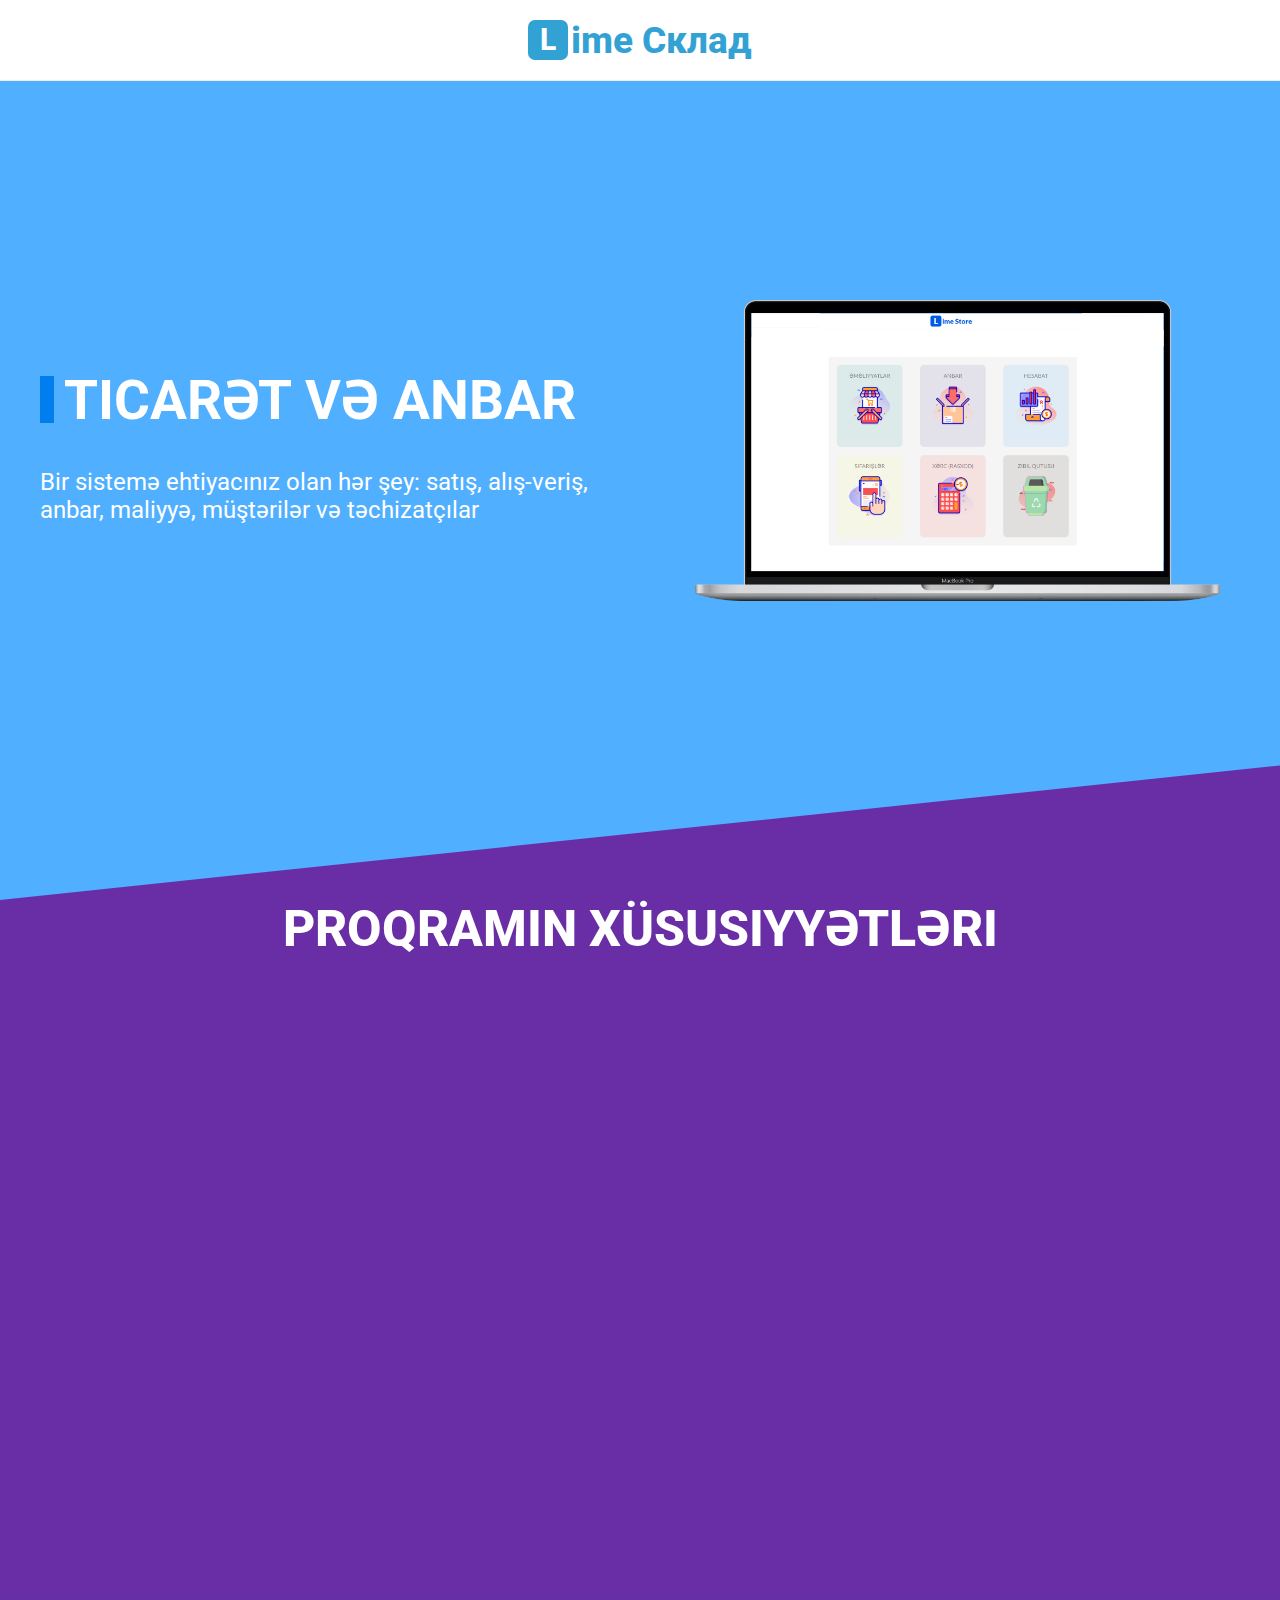
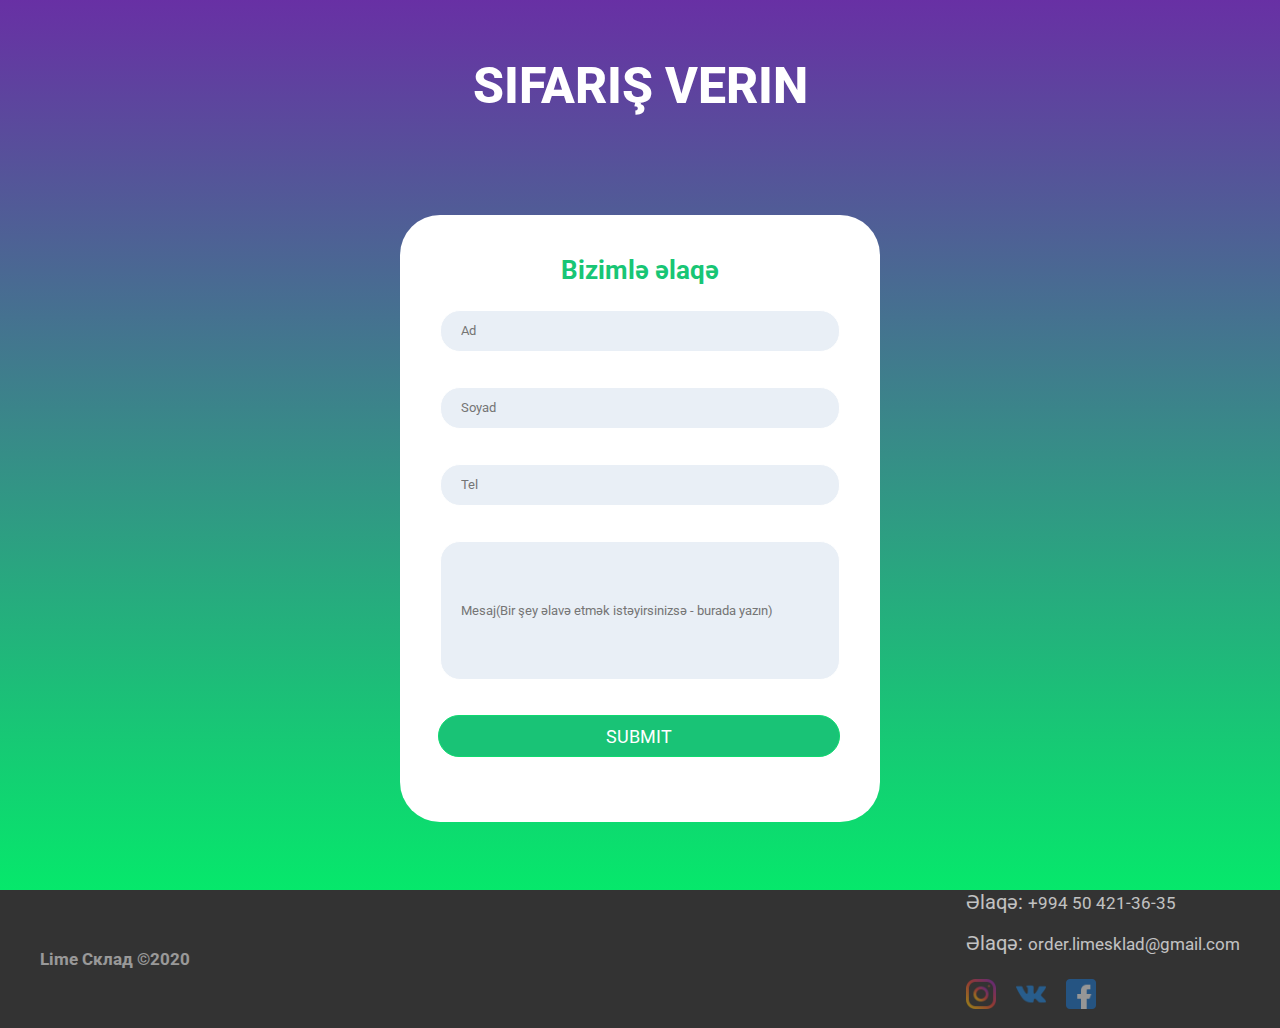
<file: index.html>
<!DOCTYPE html>
<html>
<head>
	<title>Lime Sklad - Satış proqramı</title>
	<meta charset="utf-8">
	<meta lang="az-AZ">
	<meta name="viewport" content="width=device-width, initial-scale=1">
	<meta name="description" content="Satış proqramı. Ticarət və anbar. Bir sistemə ehtiyacınız olan hər şey: satış, alış-veriş, anbar, maliyyə, müştərilər və təchizatçılar ">
	<meta property="og:locale" content="az_AZ">
	<meta property="og:type" content="article">
	<meta property="og:title" content="Lime Sklad - Satış proqramı">
	<meta name="keywords" content="Satış proqramı, Ticarət proqramı, satis proqrami, muhasibat proqrami, muhasibat proqramı, lime Satış proqramı" />
	<meta property="og:description" content="Satış proqramı. Ticarət və anbar. Bir sistemə ehtiyacınız olan hər şey: satış, alış-veriş, anbar, maliyyə, müştərilər və təchizatçılar">
	<link href="https://fonts.googleapis.com/css?family=Roboto:100,100i,300,300i,400,400i,500,500i,700,700i,900,900i&display=swap&subset=cyrillic,cyrillic-ext,latin-ext" rel="stylesheet">
	<link rel="stylesheet" type="text/css" href="css/style.css">
	<link rel="stylesheet" type="text/css" href="css/resp.css">
	<link rel="stylesheet" type="text/css" href="css/animate.css">
	<script src="js/jquery-3.3.1.min.js"></script>
	<script src="js/function.js"></script>
	<script src="js/wow.min.js"></script>
    <script src="js/wow.min.js"></script>
    <script>
    new WOW().init();
    </script>
	<!-- Yandex.Metrika counter -->
	<script type="text/javascript" >
	   (function(m,e,t,r,i,k,a){m[i]=m[i]||function(){(m[i].a=m[i].a||[]).push(arguments)};
	   m[i].l=1*new Date();k=e.createElement(t),a=e.getElementsByTagName(t)[0],k.async=1,k.src=r,a.parentNode.insertBefore(k,a)})
	   (window, document, "script", "https://mc.yandex.ru/metrika/tag.js", "ym");

	   ym(57608671, "init", {
	        clickmap:true,
	        trackLinks:true,
	        accurateTrackBounce:true
	   });
	</script>
	<noscript><div><img src="https://mc.yandex.ru/watch/57608671" style="position:absolute; left:-9999px;" alt="" /></div></noscript>
	<!-- /Yandex.Metrika counter -->    
	<script type="text/javascript">var submitted=false;</script>
<script type="text/javascript">
$('.submit_form').on('submit', function(e) {
  $('.form_succes_overlay').fadeIn().attr("style", "display: flex;");
  });
</script>
</head>
<body>
	<header class="header">
		<div class="container">
			<div class="header_nav_wrp">
				<div class="header_nav_logo"><a href="index.html" class="header_logo"><span class="header-logo-bold-style">L</span>ime Склад</a></div>
			</div>
		</div>
	</header>
	<!-- top header content -->
	<section class="header_section">
		<div class="section_skew"></div>
		<div class="fist_section_bcg section_bcg"></div>
		<div class="container">
			<div class="sec_hdr_sec">
				<div class="fist_sec_min">
					<div class="first_sec_left_block">
						<div class="fs_block_hdr wow slideInLeft">
							<h1>Ticarət və anbar</h1>
						</div>
						<div class="fs_block_description wow slideInRight">
							<p>Bir sistemə ehtiyacınız olan hər şey: satış, alış-veriş, anbar, maliyyə, müştərilər və təchizatçılar</p>
						</div>
					</div>
				</div>
			</div>
		</div>
	</section>

	<!-- main content -->
	<section class="section_opportunities">
		<div class="container">
			<div class="opportunites_hdr">
				<h1 class="section_header">Proqramın xüsusiyyətləri</h1>
			</div>
			<div class="opportunites_list_wrp">
				<div class="opportunites_list_box wow slideInUp" data-wow-offset="10">
					<div class="opportunites_icon"><img src="img/analytics.png" alt="Satış proqramı interfeysı"></div>
					<div class="opportunites_list">
						<h1>Intuitiv interfeys</h1>
						<p class="opportunites_content">Lime Склад ilə işləmək xüsusi bilik və uzun təlim tələb etmir. İşçiləri sistemlə işləməyə öyrətmək üçün 15 dəqiqə kifayətdir</p>
					</div>
				</div>
				<div class="opportunites_list_box wow slideInUp" data-wow-offset="10">
					<div class="opportunites_icon"><img src="img/analytics2.png" alt="Hesabat"></div>
					<div class="opportunites_list">
						<h1>Hesabat sistemi</h1>
						<p class="opportunites_content">Yaxşı hazırlanmış mühasibat sistemi. Həmişə mənfəətin artım dinamikasını izləyə bilərsiniz.</p>
					</div>
				</div>					
				<div class="opportunites_list_box wow slideInUp" data-wow-offset="10">
					<div class="opportunites_icon"><img src="img/shipping-and-delivery.png" alt="Anbar"></div>
					<div class="opportunites_list">
						<h1>Anbar</h1>
						<p class="opportunites_content">Anbar müxtəlif kateqoriyalı 1000-dən çox məhsul saxlaya bilər</p>
					</div>
				</div>
				<div class="opportunites_list_box wow slideInUp" data-wow-offset="10">
					<div class="opportunites_icon"><img src="img/rocket.png" alt="Satış proqramı Lime Start"></div>
					<div class="opportunites_list">
						<h1>Start</h1>
						<p class="opportunites_content">Proqramın güclü bir kompüterə ehtiyacı yoxdur. Proqram hətta büdcə noutbuklarında da əla işləyir.</p>
					</div>
				</div>
				<div class="opportunites_list_box wow slideInUp" data-wow-offset="10">
					<div class="opportunites_icon"><img src="img/cash.png" alt="Satış proqramın Qiyməti"></div>
					<div class="opportunites_list">
						<h1>Qiymət</h1>
						<p class="opportunites_content">Qiymətinizə görə kiçik biznesin avtomatlaşdırılması üçün geniş imkanlar əldə edirsiniz. Proqram nisbətən aşağı qiymətə malikdir, lakin eyni zamanda iş aparmaqda böyük üstünlüklər verir.</p>
					</div>
				</div>					
				<div class="opportunites_list_box wow slideInUp" data-wow-offset="10">
					<div class="opportunites_icon"><img src="img/mental.png" alt="İcma"></div>
					<div class="opportunites_list">
						<h1>İcma</h1>
						<p class="opportunites_content">Hər bir müştərinin proqramın inkişafında iştirak etmək imkanı var. Hər bir müştərinin istəklərini dinləyirik və daha da həyata keçiririk.</p>
					</div>
				</div>								
			</div>
		</div>
	</section>

	<section class="contact_section">
		<div class="container">
			<div class="contact_form_wrp">
				<div class="contact_header">
					<h1 class="section_header" style="color: #fff;">Sifariş verin</h1>
				</div>
				<div class="contact_form_box">
					<div class="contact_form_wpr_box">
						<form action="https://docs.google.com/forms/u/0/d/e/1FAIpQLSd7s5JkgClhs0eZ0JR5zU3MMRQwpO3xO07KrTSHhGSBCvnyyA/formResponse?" target="hidden_iframe" method="POST" id="mG61Hd" onsubmit="submitted=true;">
							<div class="contact_form">
								<h1>Bizimlə əlaqə</h1>
								<div class="contact_from_list">
									<input type="text" name="entry.1973949212" id="entry.1973949212" class="contact_input" required="required" placeholder="Ad">
								</div>
								<div class="contact_from_list">
									<input type="text" name="entry.2005620554" id="entry.2005620554" class="contact_input" required="required" placeholder="Soyad">
								</div>
								<div class="contact_from_list">
									<input type="tel" name="entry.277484263" id="entry.277484263" class="contact_input" required="required" placeholder="Tel">
								</div>																	
								<div class="contact_from_list">
									<input type="text" style="height: 137px;" name="entry.691582310" id="entry.691582310" class="contact_input" required="required" placeholder="Mesaj(Bir şey əlavə etmək istəyirsinizsə - burada yazın)"> 
								</div>
								<div class="contact_form_list_submit_btn_box">
									 <input type="submit" class="submit_form" value="Submit">
								</div>								
							</div>
						</form>
						<iframe name="hidden_iframe" id="hidden_iframe" style="display:none;" onload="if(submitted) {}"></iframe>	

						<div class="form_succes_overlay"><p>Tətbiq göndərildi. <br> Sizinlə əlaqə saxlayacaqlar</p><img src="img/tick.png"></div>					
					</div>
				</div>
			</div>
		</div>
	</section>
	<footer class="footer">
		<div class="container">
			<div class="footer_content">
				<div class="footer_left_side_content">
					<div class="footer_logo"><a href="index.html">Lime Склад ©2020</a></div>
				</div>
				<div class="footer_right_side_content">
					<div class="footer_contact_list_box">
						<div class="footer_contact_list">
							<a href="tel:+994504213635" class="footer_contact_link">
								əlaqə: <span>+994 50 421-36-35</span>
							</a>
						</div>
						<div class="footer_contact_list">
							<a href="mailto:order.limesklad@gmail.com" class="footer_contact_link">
								əlaqə: <span>order.limesklad@gmail.com</span>
							</a>
						</div>
						<div class="footer_contact_list">
							<div class="footer_contact_social_link_box">
								<div class="footr_social_link"><a href="/"><img src="img/instagram.png"></a></div>
								<div class="footr_social_link"><a href="/"><img src="img/vk.png"></a></div>
								<div class="footr_social_link"><a href="/"><img src="img/facebook.png"></a></div>
							</div>
						</div>						
					</div>
				</div>
			</div>
		</div>
	</footer>
</body>
</html>
</file>
<file: css/style.css>
* {
	margin: 0px;
	padding: 0px;
}

div {
	display: block;
}

a {
	text-decoration: none;
}

ul {
	list-style: none;
}

ul, li {
	font-size: 18px;
	line-height: 1.7;
	color: #333;
}

span {
	font-size: 14px;
	line-height: 1.46;
}

img {
	width: 100%;
	height: 100%;
}

html, body {
	width: 100%;
	height: 100%;
}

html {
  box-sizing: border-box;
}

*, *:before, *:after {
  box-sizing: inherit;
}

body{
    font-family: 'Roboto', sans-serif;
}

header {
    background: #fff;
    border-bottom: 1px solid #ededed;
    position: fixed;
    z-index: 2323;
    width: 100%;
    top: 0;
}

section {
	width: 100%;
	height: 100%;
	position: relative;
	/* display: flex; */
	/* justify-content: center; */
	/* align-items: center; */
	box-sizing: content-box;
}


.container {
	width: 1200px;
	margin: 0 auto;
}



.header_nav_wrp {
    display: flex;
    justify-content: center;
    align-items: center;
    width: 100%;
    height: 80px;
    transition: .5s;
}

.header_nav_logo {
	display: flex;
}


.header_logo {
    display: flex;
    font-size: 37px;
    color: #008bca;
    font-weight: 800;
    justify-content: center;
    align-items: center;
    opacity: 0.8;
    user-select: none;
    transition: .5s;
}

.header-logo-bold-style {
    height: 40px;
    width: 40px;
    display: flex;
    justify-content: center;
    align-items: center;
    font-size: 30px;
    /* background: #03a9f4; */
    color: #fff;
    border-radius: 7px;
    margin-right: 3px;
    background: #008bca;
}


.header_nav {
    margin-right: 10px;
    display: flex;
    justify-content: flex-end;
    align-items: center;
}

.section_background {
	position: absolute;
	z-index: -1;
	max-width: 960px;
	height: auto;
	display: flex;
	justify-content: center;
	align-items: center;
}

.first_section_background {
    filter: blur(5px);
}


.fist_section_bcg {
    background: url(../img/section_1_laptop_image.png) no-repeat center right;
    background-size: 41%;
    right: 60px;
    transform-origin: top left;
}

.section_bcg {
    width: 100%;
    height: 100%;
    position: absolute;
    z-index: 4;
}


.fist_sec_min {
    float: left;
    position: absolute;
    z-index: 10;
    display: flex;
    height: 100vh;
    align-items: center;
}

.header_section {
    /* background: #fff; */
    background: #692ea5;
}

/*
.fisrt_section:after {
    content: '';
    width: 100%;
    height: 135px;
    position: absolute;
    bottom: -96px;
    background: #ffffff;
    transform: skewY(-5deg);
    z-index: 3;
}
*/

.section_skew {
  position: absolute;
  top: 0;
  bottom: 0;
  right: 0;
  left: 0;
  width: 100%;
  height: 100%;
  background: #50afff;
  transform: skewY(-6deg);
  transform-origin: top left;
}


.first_sec_left_block {
    width: 600px;
    height: 300px;
    display: flex;
    flex-direction: column;
    justify-content: center;
}

.fs_block_hdr {
    margin-bottom: 30px;
    height: 47px;
    display: flex;
    align-items: center;
    border-left: 14px solid #007eed;
    padding-left: 10px;
}

.fs_block_hdr>h1 {
    font-size: 55px;
    font-weight: 700;
    color: #fff;
    text-transform: uppercase;
    display: block;
}

.fs_block_description {
    margin-top: 15px;
}
.fs_block_description>p {
    color: #fff;
    display: block;
    font-size: 24px;
}

.opportunites_icon {
	width: 80px;
	height: 80px;
}

.section_opportunities {
    background: #692ea5;
    display: flex;
    justify-content: center;
    align-items: center;
    height: auto;
}

.opportunites_list_wrp {
    display: flex;
    flex-wrap: wrap;
    justify-content: space-evenly;
}

.opportunites_list_box {
    /* width: 378px; */
    max-height: 200px;
    display: flex;
    flex-wrap: wrap;
    flex-direction: row;
    margin-bottom: 100px;
    /* margin-right: 18px; */
}

.opportunites_list {
    max-width: 295px;
    overflow: hidden;
    margin-left: 14px;
}

.opportunites_list>h1 {
    font-size: 27px;
    color: #fff;
    margin-bottom: 15px;
}

.opportunites_hdr {
    margin-bottom: 100px;
}

.section_header {
    display: block;
    font-size: 50px;
    text-align: center;
    text-transform: uppercase;
    color: #fff;
    font-weight: 800;
}

.opportunites_content {
    color: #d1d1d1;
    font-size: 17px;
    line-height: 1.4;
}



.contact_section_bcg {
	/* background-color: #1d9eaa; */
	/* background-image: url("../img/Confetti-Doodles.svg"); */
	/* background-attachment: fixed; */
}


.contact_section {
    height: 100vh;
    display: flex;
    align-items: center;
    background: linear-gradient(180deg, #692ea5, #06e86b);
}

.contact_form_wrp {
    z-index: 4;
    position: relative;
    display: flex;
    flex-direction: column;
    justify-content: center;
}

.contact_header {
    margin-bottom: 100px;    
}

.contact_form_box {
    max-width: 600px;
    padding: 40px;
    background: #fff;
    border-radius: 40px;
    margin: 0 auto;
    height: 400px;
    display: flex;
    flex-direction: column;
    align-items: center;
    justify-content: center;
    position: relative;
    height: auto;
    width: 400px;
    /* box-shadow: 2px 7px 12px 2px #014e55; */
}


/**.contact_form_info {
    position: absolute;
    top: 0;
    width: 100%;
    text-align: center;
    margin-top: 20px;
}
*/


.contact_form_info>p {
    color: #353535;
    font-size: 16px;
}

.contact_form_info>p>a {
    color: #50afff;
    font-size: 16px;
    margin-left: 3px;
    margin-right: 3px;
    font-weight: 500;
}

.contact_form_wpr_box {
    width: 100%;
    display: flex;
    align-items: center;
    position: relative;
}

.label {
    display: block;
    margin-bottom: 10px;
    font-size: 19px;
    font-weight: 400;
    color: #333;
}

.contact_from_list {
    width: 100%;
    height: auto;
    margin-bottom: 25px;
    display: flex;
}

.contact_input {
    display: block;
    width: 100%;
    padding: 0 20px;
    margin-bottom: 10px;
    background: #E9EFF6;
    line-height: 40px;
    border-width: 0;
    border-radius: 20px;
    font-family: 'Roboto', sans-serif;
    outline: 0;
    border: 1px solid #fff;
    transition: .5s;
}

.contact_input:focus {
    box-shadow: 0 0 0px 3px rgb(150, 194, 231);
    border: 1px solid #70beff;
    transition: .5s;
}


.contact_form {
    width: 100%;
    display: flex;
    flex-direction: column;
}


form {
    width: 100%;
}

.submit_form {
    display: block;
    float: right;
    width: 100%;
    height: 40px;
    border: 1px solid #0ed970;
    background: #19c376;
    color: #fff;
    font-size: 18px;
    text-transform: uppercase;
    border-radius: 25px;
    cursor: pointer;
    font-family: 'Roboto', sans-serif;
    outline: 0;
}

.form_succes_overlay {
    position: absolute;
    left: 0;
    top: 0;
    bottom: 0;
    right: 0;
    display: flex;
    width: 100%;
    height: 100%;
    background: #fff;
    justify-content: center;
    align-items: center;
    display: none;
}

.form_succes_overlay>img {
    display: flex;
    width: 100px;
    height: 100px;
}

.form_succes_overlay>p {
    position: absolute;
    font-size: 30px;
    text-align: center;
    font-weight: 600;
    color: #333;
}


.contact_form>h1 {
    text-align: center;
    font-size: 26px;
    color: #18c675;
    margin-bottom: 25px;
}

.contact_form_list_submit_btn_box {
    width: 100%;
    margin-bottom: 25px;
}

.footr_social_link>a>img {
    width: 30px;
    height: 30px;
}

.footer {
    width: 100%;
    height: auto;
    display: flex;
    justify-content: center;
    align-items: center;
    background: #333;
}

.footer_content {
    display: flex;
    justify-content: space-between;
    align-items: center;
}

.footer_logo>a {
    color: #fff;
    font-size: 17px;
    font-weight: 700;
    opacity: 0.5;
}

.footer_logo>a:hover {
    opacity: 1;
}

.footer_contact_list_box {
    display: flex;
    flex-direction: column;
}


.footer_contact_social_link_box {
    display: flex;
    margin-top: 7px;
}

.footr_social_link>a {
    display: block;
    opacity: 0.5;
    transition: .5s;
}

.footr_social_link>a:hover {
    transition: 0.5;
    opacity: 1;
}


.footer_right_side_content {
    /* width: 226px; */
}

.footer_contact_list {
    margin-bottom: 15px;
}

.footer_contact_list>a {
    color: #fff;
    font-size: 20px;
    text-transform: capitalize;
    opacity: 0.7;
}

.footer_contact_list>a:hover {
    opacity: 1;
}

.footer_contact_list>a>span {
    font-size: 17px;
    text-transform: none;
}

.footr_social_link {
    margin-right: 20px;
}
</file>
<file: css/resp.css>
@media screen and (max-width: 920px) {

	.container {
		width: 100%;
		margin: 0 auto;
	}

	.fist_sec_min {
		left: 0;
	}
	
	.section_bcg {
		display: none;
	}

    .first_sec_left_block {
    	width: 100%;
    	margin: 0 auto;
    	padding: 22px;
    }

    .fs_block_description {
    	margin-top: 30px;
    	
    }


    .opportunites_list_box {
    	/* margin-right: 0; */
    	justify-content: center;
    	max-height: 100%;
    }

    .contact_section {
    	width: 100%;
    	height: auto;
    	justify-content: center;
    	align-items: center;
    }
    .footer_content {
    	width: 100%;
    	flex-wrap: wrap;
    }

    .contact_form_wrp {
    	margin-bottom: 30px;
    }
}

@media screen and (max-width: 720px) {
	.fs_block_hdr>span {
		font-size: 44px;
	}

	.opportunites_hdr {
		width: 100%;
	}

	.opportunites_hdr>h1 {
		font-size: 33px;
		word-break: break-word;
	}
	
	.contact_form_box {
    	width: 100%;
    	padding: 15px;
    	max-width: -webkit-fill-available;
    	margin: 15px;
    }
    
    .opportunites_list_wrp {
    	padding: 15px;
    }

    .footer_left_side_content {
    	margin-bottom: 20px;
    	margin-top: 20px;
    }

    .footer_content {
    	justify-content: center;
    	flex-direction: column;
    }

    .footer_contact_list_box {
    	align-items: center;
    }

}

@media screen and (max-width: 480px) {

	.opportunites_list  {
		display: flex;
		flex-direction: column;
		justify-content: center;
		/* align-items: center; */
		margin-left: 0px;
		margin-top: 17px;
	}

	.opportunites_icon {
		margin-right: 5px;
	}	
}
</file>
